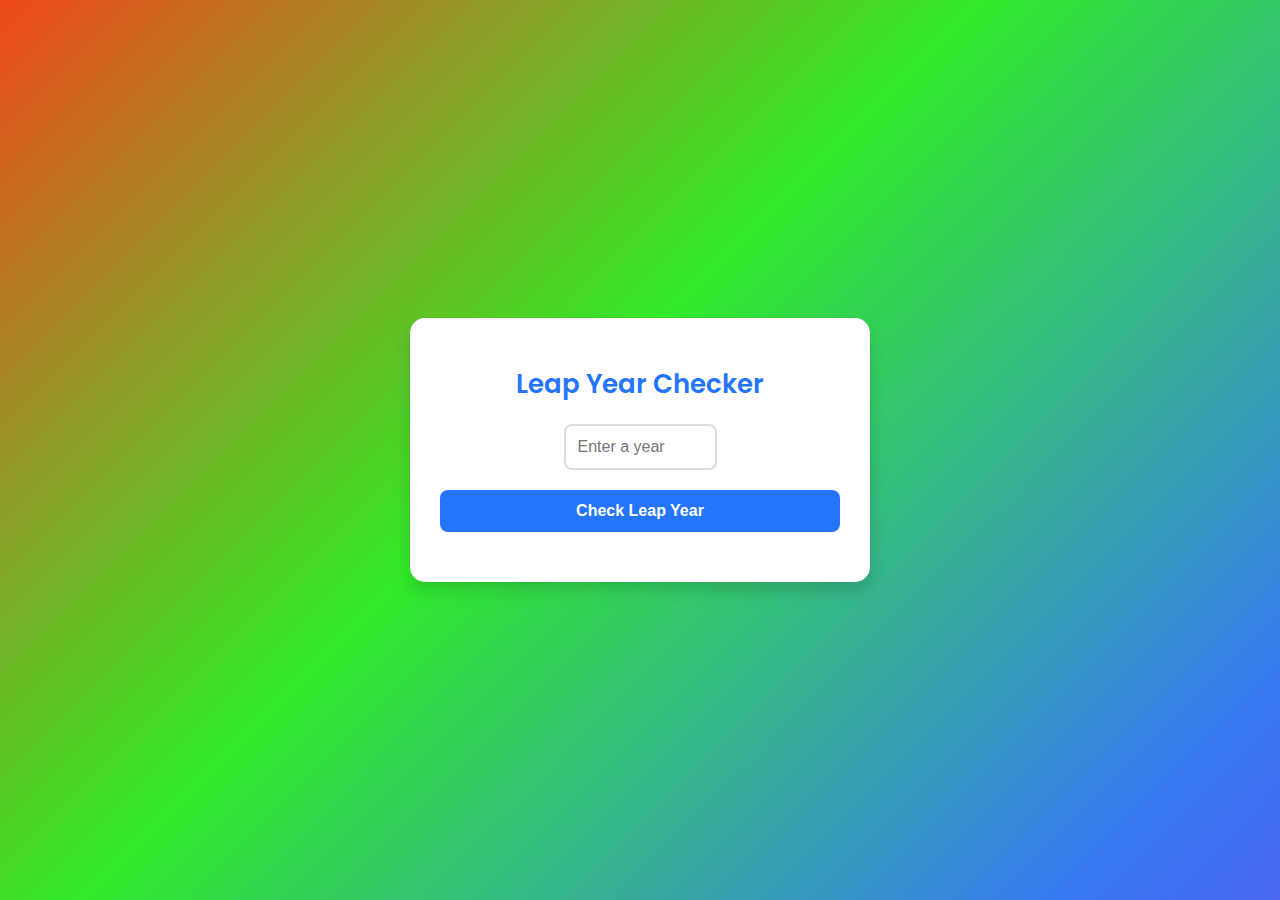
<file: index.html>
<!DOCTYPE html>
<html lang="en">

<head>
    <meta charset="UTF-8">
    <meta name="viewport" content="width=device-width, initial-scale=1.0">
    <title>Leap Year Checker</title>
    <link rel="stylesheet" href="./styles.css">
    <link rel="icon" href="./favicon-16x16.png" type="image/png" sizes="32x32">
    <style>
    </style>
</head>

<body>

    <div class="container">
        <h1>Leap Year Checker</h1>
        <input class="ip1" type="number" id="yearInput" placeholder="Enter a year" min="0">
        <button onclick="checkLeapYear()">Check Leap Year</button>
        <div class="result" id="result"></div>
    </div>

    <script src="./sript.js"></script>

</body>

</html>
</file>
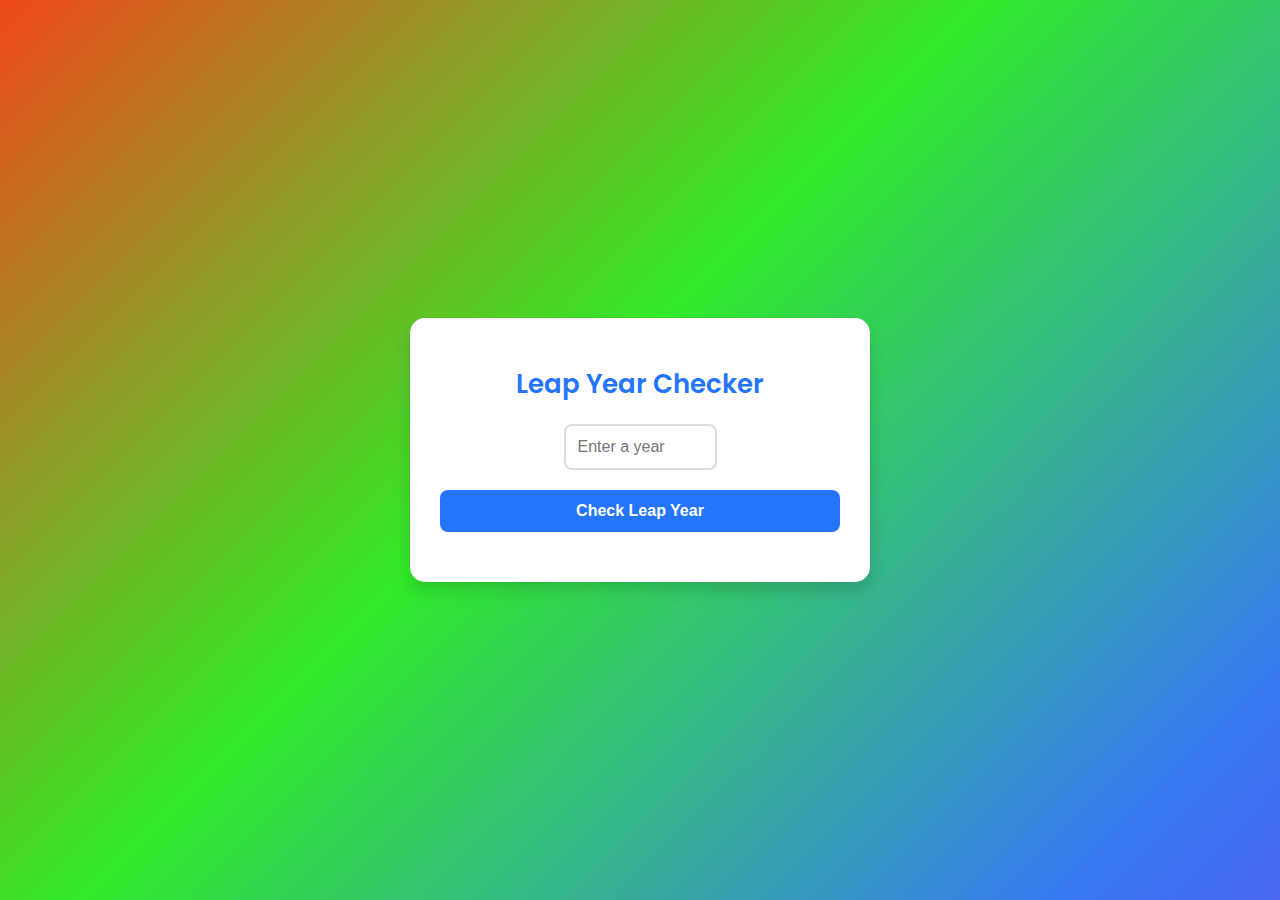
<file: leapyear.html>
<!DOCTYPE html>
<html lang="en">

<head>
    <meta charset="UTF-8">
    <meta name="viewport" content="width=device-width, initial-scale=1.0">
    <title>Leap Year Checker</title>
    <link rel="stylesheet" href="./styles.css">
    <link rel="icon" href="./favicon-16x16.png" type="image/png" sizes="32x32">
    <style>
    </style>
</head>

<body>

    <div class="container">
        <h1>Leap Year Checker</h1>
        <input class="ip1" type="number" id="yearInput" placeholder="Enter a year" min="0">
        <button onclick="checkLeapYear()">Check Leap Year</button>
        <div class="result" id="result"></div>
    </div>

    <script src="./sript.js"></script>

</body>

</html>
</file>
<file: styles.css>
@import url('https://fonts.googleapis.com/css2?family=Poppins:wght@400;600&display=swap');

        body {
            font-family: 'Poppins', sans-serif;
            background: linear-gradient(135deg, #f1481d 0%, #31eb2a 25%, #387af4 50%, #8420ee 75%);
            color: #fff;
            display: flex;
            justify-content: center;
            align-items: center;
            height: 100vh;
            margin: 0;
            background-size: 180% 180%;
            animation: gradient-animation 18s ease infinite;
        }

        @keyframes gradient-animation {
            0% {
                background-position: 0% 50%;
            }

            50% {
                background-position: 100% 50%;
            }

            100% {
                background-position: 0% 50%;
            }
        }



        .container {
            background-color: #fff;
            padding: 30px;
            border-radius: 15px;
            box-shadow: 0 8px 16px rgba(0, 0, 0, 0.15);
            text-align: center;
            max-width: 400px;
            width: 100%;
            color: #333;
        }

        h1 {
            font-size: 26px;
            margin-bottom: 20px;
            color: #2575fc;
            font-weight: 600;
        }

        input[type="number"] {
            padding: 12px;
            width: 125px;
            margin-bottom: 20px;
            border: 2px solid #ddd;
            border-radius: 8px;
            font-size: 16px;
            color: #333;
            outline: none;
            transition: border 0.3s;
        }

        input[type="number"]:focus {
            border: 2px solid #2575fc;
        }

        button {
            padding: 12px 25px;
            background-color: #2575fc;
            color: white;
            border: none;
            border-radius: 8px;
            cursor: pointer;
            font-size: 16px;
            font-weight: 600;
            transition: background-color 0.3s, transform 0.2s;
            width: 100%;
        }

        button:hover {
            background-color: #1a5fc4;
            transform: translateY(-2px);
        }

        .result {
            margin-top: 20px;
            font-size: 18px;
            font-weight: bold;
            color: #2575fc;
        }


        @media (max-width: 600px) {
            .container {
                padding: 2.5rem 1.6rem;
            }

            h1 {
                font-size: 26px;
            }

            input[type="number"] {
                font-size: 14px;
            }

            button {
                font-size: 25px;
                
            }

            .result {
                font-size: 16px;
            }

            
        }
</file>
